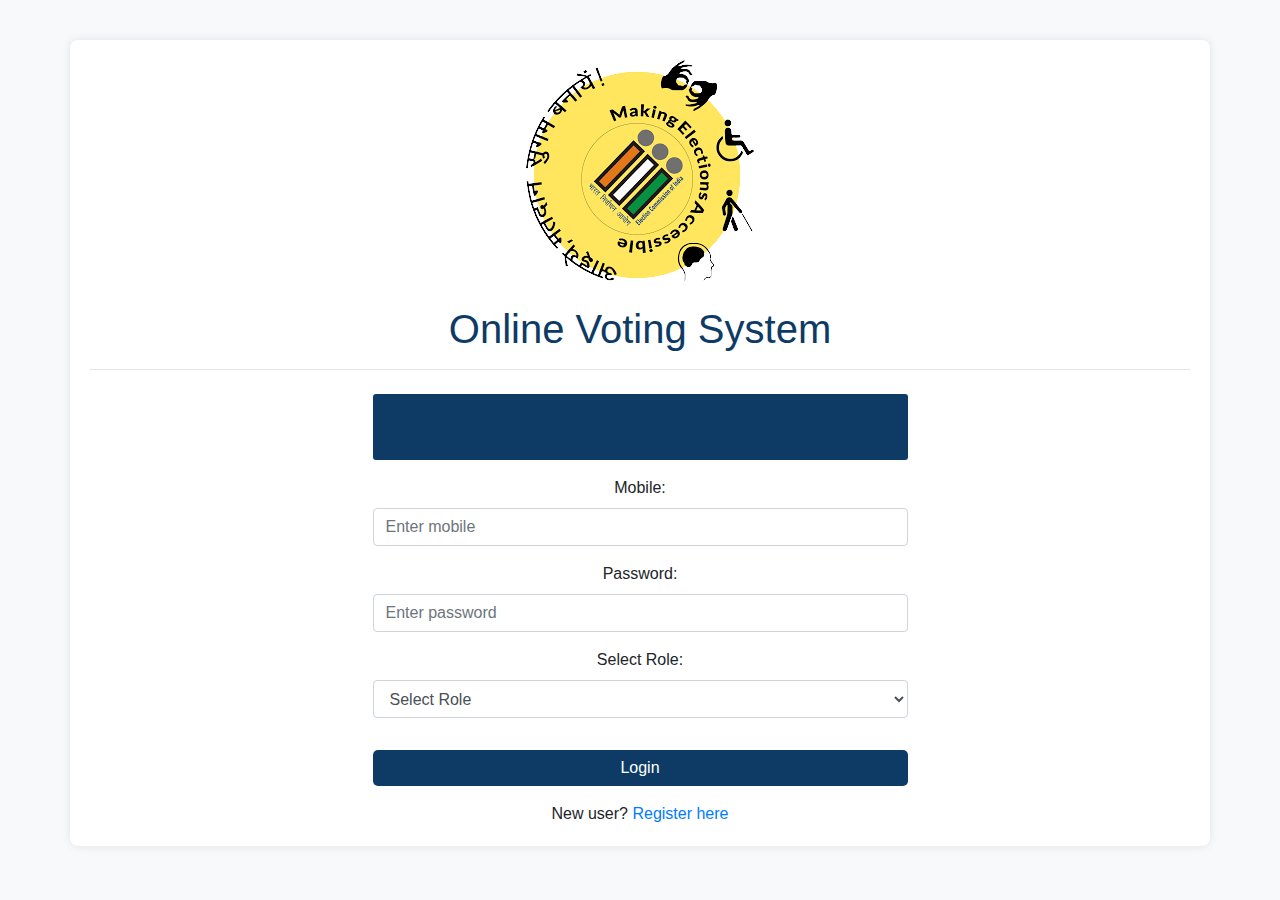
<file: index.html>
<!DOCTYPE html>
<html lang="en">
<head>
    <meta charset="UTF-8">
    <meta http-equiv="X-UA-Compatible" content="IE=edge">
    <meta name="viewport" content="width=device-width, initial-scale=1.0">
    <link rel="icon" type="image/png" href="https://cdn-icons-png.flaticon.com/128/7553/7553317.png">
    <title>evoting.gov.in</title>

    <!-- Bootstrap CSS -->
    <link rel="stylesheet" href="https://maxcdn.bootstrapcdn.com/bootstrap/4.5.2/css/bootstrap.min.css">

    <!-- Your Custom Stylesheet (optional) -->
    <link rel="stylesheet" href="css/stylesheet.css">

    <style> 
        /* Custom styles */
        body {
            background-color: #F0F8FF; /* Light blue background */
        }
        .container {
            background-color: #FFFFFF; /* White background for the form container */
            box-shadow: 0 0 10px rgba(0, 0, 0, 0.1); /* Light shadow effect */
            padding: 20px;
            border-radius: 8px;
            margin-top: 40px;
        }
        h1, h2 {
            color: #0D3B66; /* Dark blue color */
        }
        #log {
            background-color: #0D3B66; /* Dark blue for login header */
            color: white;
            padding: 10px;
            border-radius: 3px;
        }
        #loginbtn {
            width: 100%;
            background-color: #0D3B66; /* Dark blue for button */
            color: white;
        }
        input::placeholder {
            color: gray;
        }
    </style>
</head>
<body class="bg-light">

    <div class="container">
        <!-- Header Section -->
        <div class="text-center mb-4">
            <img src="images/logo3.png" alt="Logo" class="mb-4">
            <h1>Online Voting System</h1>
            <hr>
        </div>

        <!-- Login Form -->
        <div class="row justify-content-center">
            <div class="col-md-6">
                <form action="api/login.php" method="POST">
                    <div id="log" class="text-center mb-3">
                        <h2>Login</h2>
                    </div>
                    
                    <div class="form-group">
                        <label for="mobile">Mobile:</label>
                        <input type="phone" class="form-control" id="mobile" name="mobile" placeholder="Enter mobile" required>
                    </div>
                    
                    <div class="form-group">
                        <label for="password">Password:</label>
                        <input type="password" class="form-control" id="password" name="password" placeholder="Enter password" required>
                    </div>
                    
                    <div class="form-group">
                        <label for="role">Select Role:</label>
                        <select name="role" id="role" class="form-control">
                            <option value="select" selected>Select Role</option>
                            <option value="voter">Voter</option>
                            <option value="party">Party</option>
                        </select>
                    </div>
                    
                    <button type="submit" id="loginbtn" class="btn mt-3">Login</button>
                    
                    <div class="text-center mt-3">
                        New user? <a href="pages/register.html">Register here</a>
                    </div>
                </form>
            </div>
        </div>
    </div>

    <!-- Bootstrap JS, Popper.js, and jQuery -->
    <script src="https://ajax.googleapis.com/ajax/libs/jquery/3.5.1/jquery.min.js"></script>
    <script src="https://cdnjs.cloudflare.com/ajax/libs/popper.js/1.16.0/umd/popper.min.js"></script>
    <script src="https://maxcdn.bootstrapcdn.com/bootstrap/4.5.2/js/bootstrap.min.js"></script>
</body>
</html>
</file>
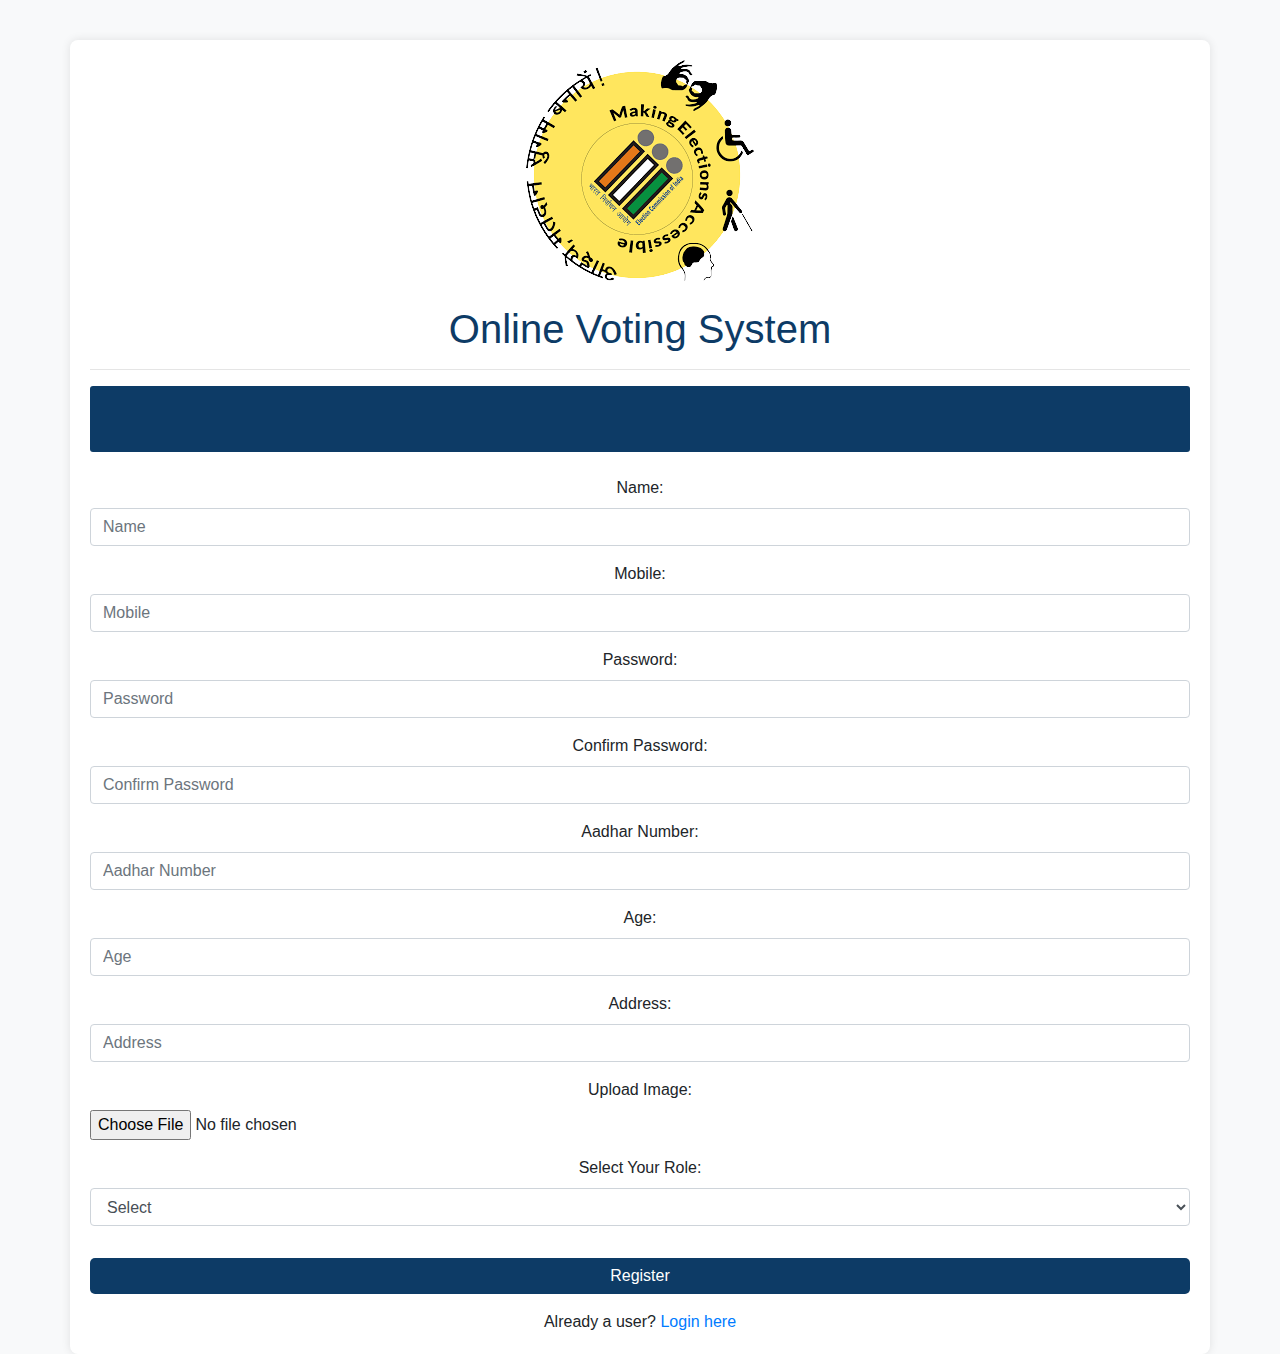
<file: pages/register.html>
<!DOCTYPE html>
<html lang="en">
<head>
    <meta charset="UTF-8">
    <meta http-equiv="X-UA-Compatible" content="IE=edge">
    <meta name="viewport" content="width=device-width, initial-scale=1.0">
    <title>evoting.gov.in</title>
    
    <!-- Bootstrap CSS -->
    <link rel="stylesheet" href="https://maxcdn.bootstrapcdn.com/bootstrap/4.5.2/css/bootstrap.min.css">
    
    <!-- Your Custom Stylesheet (optional) -->
    <link rel="stylesheet" href="../css/stylesheet.css">
</head>
<body class="bg-light">
    <style>
        /* Custom styles */
        body {
            background-color: #F0F8FF; /* Light blue background */
        }
        .container {
            background-color: #FFFFFF; /* White background for the form container */
            box-shadow: 0 0 10px rgba(0, 0, 0, 0.1); /* Light shadow effect */
            padding: 20px;
            border-radius: 8px;
            margin-top: 40px;
        }
        h1, h2 {
            color: #0D3B66; /* Dark blue color */
        }
        #regist {
            background-color: #0D3B66; /* Dark blue for header */
            color: white;
            padding: 10px;
            border-radius: 3px;
        }
        input::placeholder {
            color: gray;
        }
        #loginbtn {
            width: 100%;
            background-color: #0D3B66; /* Dark blue for button */
            color: white;
        }
    </style>
    
    <div class="container">
        <!-- Header Section -->
        <div class="text-center">
            <img src="../images/logo3.png" alt="Logo" class="mb-4">
            <h1>Online Voting System</h1>
            <hr>
        </div>

        <!-- Registration Form -->
        <form action="../api/register.php" method="POST" enctype="multipart/form-data">
            <div id="regist" class="text-center">
                <h2>Registration</h2>
            </div>
            
            <div class="form-group mt-4">
                <label for="name">Name:</label>
                <input type="text" class="form-control" id="name" name="name" placeholder="Name" required>
            </div>
            
            <div class="form-group">
                <label for="mobile">Mobile:</label>
                <input type="phone" class="form-control" id="mobile" name="mobile1" placeholder="Mobile" required>
            </div>
            
            <div class="form-group">
                <label for="password1">Password:</label>
                <input type="password" class="form-control" id="password1" name="password1" placeholder="Password" required>
            </div>
            
            <div class="form-group">
                <label for="confpassword">Confirm Password:</label>
                <input type="password" class="form-control" id="confpassword" name="confpassword" placeholder="Confirm Password" required>
            </div>
            
            <div class="form-group">
                <label for="aadhar">Aadhar Number:</label>
                <input type="number" class="form-control" id="aadhar" name="aadhar" placeholder="Aadhar Number" required>
            </div>
            
            <div class="form-group">
                <label for="age">Age:</label>
                <input type="number" class="form-control" id="age" name="age" placeholder="Age" required>
            </div>
            
            <div class="form-group">
                <label for="address">Address:</label>
                <input type="text" class="form-control" id="address" name="address" placeholder="Address" required>
            </div>
            
            <div class="form-group">
                <label for="image">Upload Image:</label>
                <input type="file" class="form-control-file" id="image" name="image">
            </div>
            
            <div class="form-group">
                <label for="role">Select Your Role:</label>
                <select name="role" id="role" class="form-control">
                    <option value="select" selected>Select</option>
                    <option value="voter">Voter</option>
                    <option value="party">Party</option>
                </select>
            </div>
            
            <button type="submit" id="loginbtn" class="btn mt-3">Register</button>
            
            <div class="text-center mt-3">
                Already a user? <a href="../index.html">Login here</a>
            </div>
        </form>
    </div>

    <!-- Bootstrap JS, Popper.js, and jQuery -->
    <script src="https://ajax.googleapis.com/ajax/libs/jquery/3.5.1/jquery.min.js"></script>
    <script src="https://cdnjs.cloudflare.com/ajax/libs/popper.js/1.16.0/umd/popper.min.js"></script>
    <script src="https://maxcdn.bootstrapcdn.com/bootstrap/4.5.2/js/bootstrap.min.js"></script>
</body>
</html>
</file>
<file: css/stylesheet.css>
body
{
    text-align: center;
    background-color:rgb(165, 21, 165); 
    margin: 0;
     
}
#headersec
{
    padding: 8px;
}
#headersec h1
{
font-family: cursive;
color:aliceblue;
}
#input
{

    width: 90%;
    padding: 10px;
    border-radius: 5px;
    border: none;
}
/* input[name="mobile"],input[name="password"]
{
    padding: 5px;
    width: 63%;
    padding-top: 20px;
    border: none;
    border-radius: 5px;
    border-bottom: 1px solid black;
    outline: none;
    background: transparent;
} */
#dropbox
{
    padding: 5px; 
    border-radius: 5px;
    width: 66%;
    border: none;
    outline: none;
    background: transparent;
    border-bottom: 1px solid black;
}
#loginbtn
{
    align-items: center;
    padding: 5px;
    border-radius: 5px;
    background-color:green;
    color: aliceblue;
    width:60px;
}
#bodysec
{
    background-image: url("/images/voteimg.jpg");
    background-repeat: no-repeat;
    background-size:cover;
    min-height: 745px;
    padding-right:0;
    /* border: 2px solid black; */
} 
    #logo
    {
        width: 250px;
        height: 50px;
        margin-left: 5px;
        background-color:aliceblue;
        background-blend-mode: darken;
        float: left;
        background-repeat: no-repeat;
        background-size: 250px;
        
    }
    #logo1
    {
        float: right;
        width: 87.5px;
        height: 87.5px;
        background-size: 87.5px;
        background-repeat: no-repeat;
        margin-right: 8px;
        margin-top:0;
    }

 #bodyhec
{
    margin-left: 20%;
    margin-top: 40px;
    width: 35%;
    height: fit-content;
    border: 2px solid black;
    border-radius: 5px;
    background-color:#E8F2B4;

}
</file>
